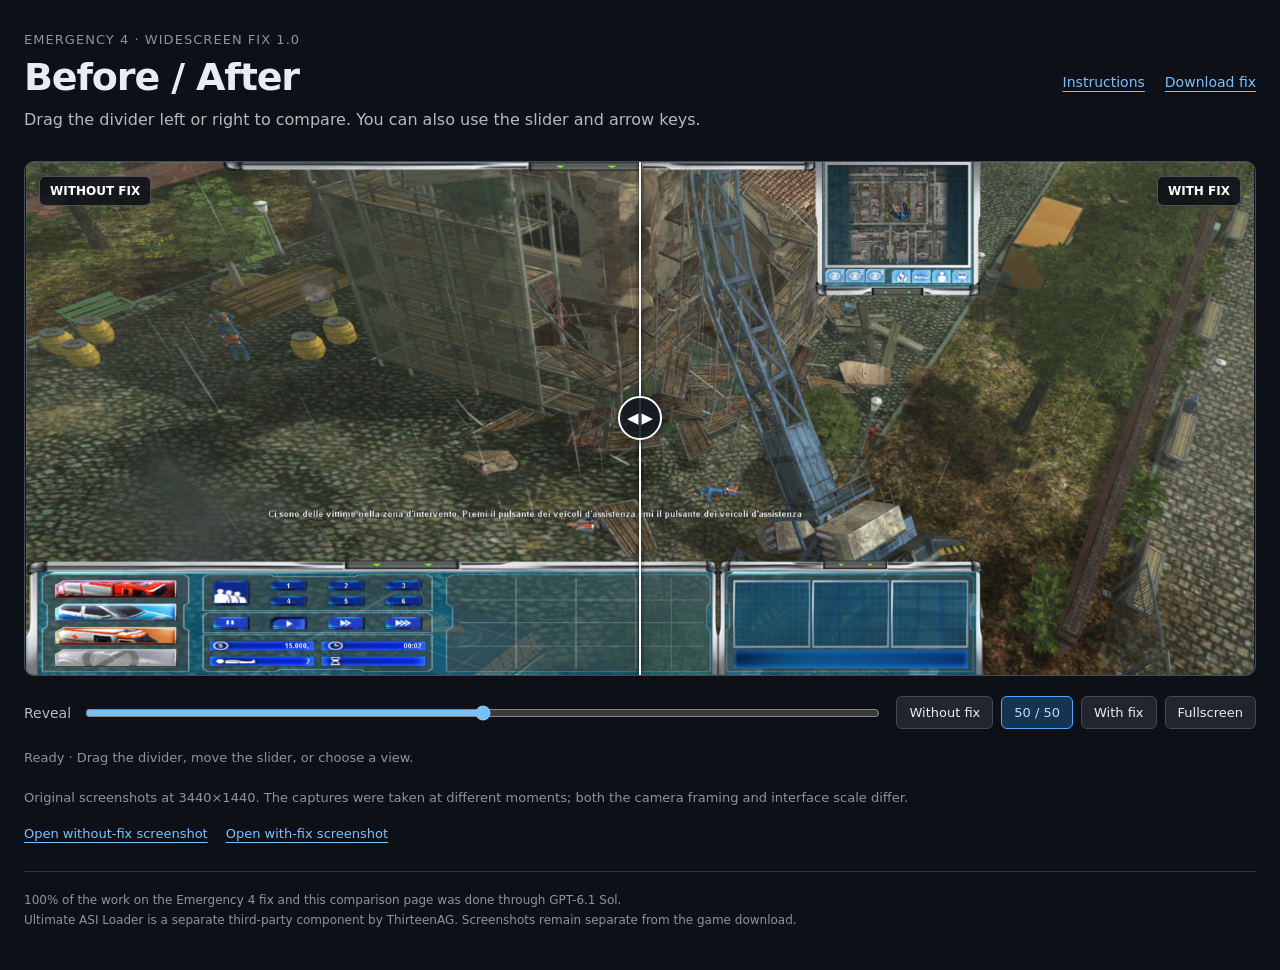
<file: Emergency4/comparison/index.html>
<!doctype html>
<html lang="en">
<head>
  <meta charset="utf-8">
  <meta name="viewport" content="width=device-width, initial-scale=1">
  <meta name="color-scheme" content="dark">
  <meta name="description" content="Compare Emergency 4 at 3440×1440, with and without the Widescreen Fix. Drag the slider to reveal the difference.">
  <title>Emergency 4 — Before / After</title>
  <style>
    :root{color-scheme:dark;font-family:system-ui,-apple-system,BlinkMacSystemFont,"Segoe UI",sans-serif;background:#0d1117;color:#e6edf3}
    *{box-sizing:border-box}body{margin:0}main{max-width:1500px;margin:auto;padding:32px 24px 40px}
    a{color:#79c0ff;text-underline-offset:4px}a:hover{color:#b6dcff}header{display:flex;justify-content:space-between;align-items:center;gap:20px;flex-wrap:wrap;margin-bottom:28px}
    .eyebrow{color:#8b949e;font-size:13px;letter-spacing:.08em;text-transform:uppercase;margin:0 0 8px}h1{font-size:clamp(25px,4vw,38px);font-weight:650;letter-spacing:-.03em;margin:0 0 8px}.intro{color:#b1bac4;margin:0;line-height:1.6}
    nav{display:flex;gap:20px;font-size:14px}.comparison{--reveal:50%;position:relative;aspect-ratio:3440/1440;overflow:hidden;border:1px solid #414a57;border-radius:10px;background:#161b22;cursor:ew-resize;touch-action:pan-y;user-select:none}
    .comparison img{position:absolute;inset:0;width:100%;height:100%;display:block;object-fit:contain;pointer-events:none;-webkit-user-drag:none}
    .before{clip-path:inset(0 calc(100% - var(--reveal)) 0 0)}.divider{position:absolute;inset:0 auto 0 var(--reveal);width:2px;transform:translateX(-50%);background:white;pointer-events:none;box-shadow:0 0 4px #000}
    .grip{position:absolute;top:50%;left:50%;transform:translate(-50%,-50%);border:2px solid white;border-radius:999px;width:44px;height:44px;display:grid;place-items:center;background:#101820de;color:white;font-size:15px;letter-spacing:3px;padding-left:3px;box-shadow:0 2px 10px #0008}
    .tag{position:absolute;top:14px;padding:7px 10px;border:1px solid #ffffff40;border-radius:6px;background:#0d1117df;color:white;font-size:12px;font-weight:650;pointer-events:none}.tag-left{left:14px}.tag-right{right:14px}
    .comparison:fullscreen{width:100vw;height:100vh;aspect-ratio:auto;border:0;border-radius:0}.comparison:fullscreen img{object-fit:contain}.comparison:focus-within{outline:2px solid #79c0ff;outline-offset:4px}
    .controls{display:flex;align-items:center;gap:14px;flex-wrap:wrap;margin:20px 0 12px}.range-label{display:flex;align-items:center;gap:12px;flex:1;min-width:180px;font-size:14px;color:#b1bac4}input[type=range]{width:100%;min-width:90px;accent-color:#79c0ff;cursor:ew-resize}.buttons{display:flex;gap:8px;flex-wrap:wrap}
    button{font:inherit;font-size:13px;background:#21262d;border:1px solid #414a57;color:#e6edf3;border-radius:6px;padding:8px 12px;cursor:pointer}button:hover{background:#30363d}button:focus-visible,input:focus-visible{outline:2px solid #79c0ff;outline-offset:3px}button[aria-pressed=true]{background:#143451;border-color:#58a6ff;color:#b6dcff}
    .notes{font-size:13px;color:#8b949e;line-height:1.7;margin-top:18px}.links{display:flex;gap:18px;flex-wrap:wrap;margin:10px 0}footer{border-top:1px solid #30363d;margin-top:26px;padding-top:18px;color:#8b949e;font-size:12px;line-height:1.7}.error{color:#ffa198}.sr-only{position:absolute;width:1px;height:1px;padding:0;margin:-1px;overflow:hidden;clip:rect(0,0,0,0);white-space:nowrap;border:0}
    @media(max-width:600px){main{padding:20px 12px}.tag{top:8px;padding:4px 6px;font-size:10px}.tag-left{left:8px}.tag-right{right:8px}.grip{width:34px;height:34px;font-size:12px}.controls{gap:12px}.range-label{flex-basis:100%}}
  </style>
</head>
<body>
<main>
  <header>
    <div><p class="eyebrow">Emergency 4 · Widescreen Fix 1.0</p><h1>Before / After</h1><p class="intro" id="instructions">Drag the divider left or right to compare. You can also use the slider and arrow keys.</p></div>
    <nav aria-label="Project"><a href="https://github.com/Simorss/OldGamesFixes/blob/main/Emergency4/README.md">Instructions</a><a href="https://github.com/Simorss/OldGamesFixes/releases/tag/emergency4">Download fix</a></nav>
  </header>

  <div class="comparison" id="comparison" aria-describedby="instructions">
    <img id="after" src="../screenshots/with-fix.jpg?v=20261024" width="3440" height="1440" alt="With fix: corrected widescreen view and centered, proportional HUD." decoding="async" draggable="false">
    <img id="before" class="before" src="../screenshots/without-fix.png?v=20261024" width="3440" height="1440" alt="Without fix: stretched gameplay and full-width distorted HUD." decoding="async" draggable="false">
    <span class="tag tag-left">WITHOUT FIX</span><span class="tag tag-right">WITH FIX</span>
    <div class="divider" aria-hidden="true"><span class="grip">&#9664;&#9654;</span></div>
  </div>

  <div class="controls">
    <label class="range-label" for="reveal">Reveal<input type="range" id="reveal" min="0" max="100" value="50" aria-label="Comparison position" aria-valuetext="50% without fix, 50% with fix"></label>
    <div class="buttons" aria-label="Comparison views">
      <button type="button" data-position="100" aria-pressed="false">Without fix</button>
      <button type="button" data-position="50" aria-pressed="true">50 / 50</button>
      <button type="button" data-position="0" aria-pressed="false">With fix</button>
      <button type="button" id="fullscreen">Fullscreen</button>
    </div>
  </div>
  <p class="notes" id="status">Loading original screenshots…</p>
  <noscript><p>JavaScript is required for the interactive divider. Use the original screenshot links below.</p></noscript>
  <div class="notes"><p>Original screenshots at 3440×1440. The captures were taken at different moments; both the camera framing and interface scale differ.</p><div class="links"><a href="../screenshots/without-fix.png">Open without-fix screenshot</a><a href="../screenshots/with-fix.jpg">Open with-fix screenshot</a></div></div>
  <footer>100% of the work on the Emergency 4 fix and this comparison page was done through GPT-6.1 Sol.<br>Ultimate ASI Loader is a separate third-party component by ThirteenAG. Screenshots remain separate from the game download.</footer>
</main>
<script>
  const stage = document.getElementById('comparison');
  const slider = document.getElementById('reveal');
  const presets = [...document.querySelectorAll('[data-position]')];
  function setPosition(value) {
    const position = Math.max(0, Math.min(100, Number(value)));
    slider.value = String(position);
    slider.setAttribute('aria-valuetext', `${Math.round(position)}% without fix, ${Math.round(100-position)}% with fix`);
    stage.style.setProperty('--reveal', position + '%');
    for (const button of presets) button.setAttribute('aria-pressed', String(Number(button.dataset.position) === position));
  }
  slider.addEventListener('input', () => setPosition(slider.value));
  for (const button of presets) button.addEventListener('click', () => setPosition(button.dataset.position));
  function fromPointer(event) {const box = stage.getBoundingClientRect();setPosition((event.clientX-box.left)/box.width*100);}
  stage.addEventListener('pointerdown', event => {if (event.button !== 0) return;stage.setPointerCapture(event.pointerId);fromPointer(event);});
  stage.addEventListener('pointermove', event => {if (stage.hasPointerCapture(event.pointerId)) fromPointer(event);});
  stage.addEventListener('pointerup', event => {if (stage.hasPointerCapture(event.pointerId)) stage.releasePointerCapture(event.pointerId);});
  const fullscreen = document.getElementById('fullscreen');
  if (!document.fullscreenEnabled) fullscreen.hidden = true;
  fullscreen.addEventListener('click', async () => {try {if(document.fullscreenElement) await document.exitFullscreen();else await stage.requestFullscreen();}catch {document.getElementById('status').textContent='Fullscreen is unavailable in this browser.';}});
  document.addEventListener('fullscreenchange', () => fullscreen.textContent = document.fullscreenElement ? 'Exit fullscreen' : 'Fullscreen');
  const status = document.getElementById('status');
  const images = [document.getElementById('before'), document.getElementById('after')];
  Promise.all(images.map(img => img.decode())).then(() => {status.textContent='Ready · Drag the divider, move the slider, or choose a view.';}).catch(() => {status.textContent='A screenshot could not load. Try refreshing or open the original files below.';status.classList.add('error');});
  setPosition(50);
</script>
</body>
</html>
</file>
